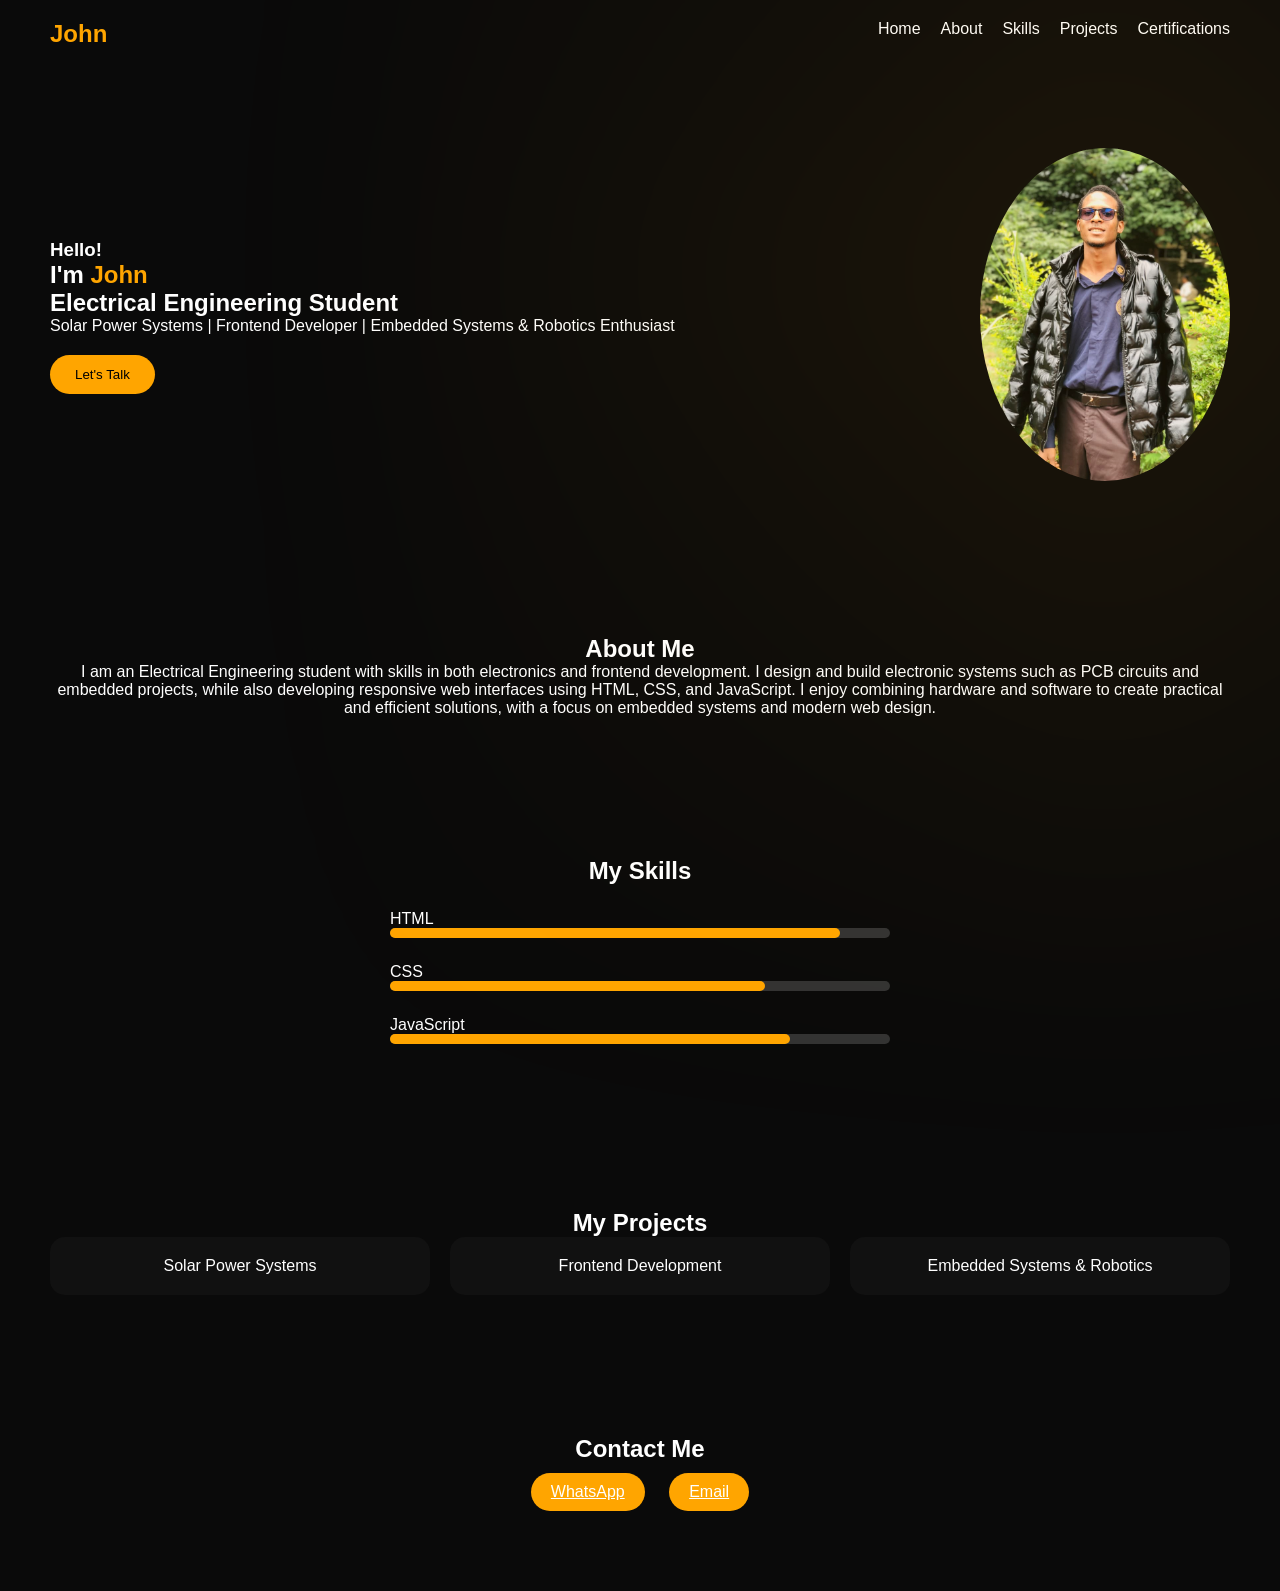
<file: index.html>
<!-- index.html --><!DOCTYPE html><html lang="en">
<head>
  <meta charset="UTF-8">
  <meta name="viewport" content="width=device-width, initial-scale=1.0">
  <title>John Portfolio</title>  <link rel="stylesheet" href="style.css">
</head><body>  <nav>
    <h2>John</h2>
    <ul>
      <li><a href="#">Home</a></li>
      <li><a href="#about">About</a></li>
      <li><a href="#skills">Skills</a></li>
      <li><a href="#projects">Projects</a></li>
      <li><a href="#">Certifications</a></li>
     
    </ul>
  </nav>  <section class="hero">
    <div class="hero-text">
      <h3>Hello!</h3>
      <h1>I'm <span>John</span></h1>
      <h2>Electrical Engineering Student </h2>
      <p>Solar Power Systems | Frontend Developer | Embedded Systems & Robotics Enthusiast</p>
      <button onclick="scrollToContact()">Let's Talk</button>
    </div><div class="hero-img">
  <img src="Assets/images/WhatsApp Image 2026-03-30 at 07.23.21.jpeg" alt="profile">
</div>

  </section>  <section id="about" class="section">
    <h2>About <span>Me</span></h2>
    <p>I am an Electrical Engineering student with skills in both electronics and frontend
     development. I design and build electronic systems such as PCB circuits and embedded
     projects, while also developing responsive web interfaces using HTML, CSS, and JavaScript.
     I enjoy combining hardware and software to create practical and efficient solutions,
      with a focus on embedded systems and modern web design.</p>
  </section>  <section id="skills" class="section skills">
    <h2>My <span>Skills</span></h2><div class="skill">
  <p>HTML</p>
  <div class="bar"><div class="fill html"></div></div>
</div>

<div class="skill">
  <p>CSS</p>
  <div class="bar"><div class="fill css"></div></div>
</div>

<div class="skill">
  <p>JavaScript</p>
  <div class="bar"><div class="fill js"></div></div>
</div>

  </section>  <section id="projects" class="section">
    <h2>My <span>Projects</span></h2>
    <div class="projects">
      <div class="project-card"><a href="solar.html">Solar Power Systems</a></div>
      <div class="project-card"><a href="frontend.html">Frontend Development</a></div>
      <div class="project-card"><a href="robotics.html">Embedded Systems & Robotics</a></div>
    </div>
  </section>  <section id="contact" class="section contact">
    <h2>Contact <span>Me</span></h2>
    <a href="https://wa.me/+2348136494333" target="_blank">WhatsApp</a>
    <a href="mailto:johnudonsi07@gmail.com">Email</a>
  </section>  <script src="script.js"></script></body>
</html>
</file>
<file: style.css>
* {
  margin: 0;
  padding: 0;
  box-sizing: border-box;
  font-family: Arial, sans-serif;
  scroll-behavior: smooth;
}

body {
  background: #0a0a0a;
  color: white;
}

nav {
  display: flex;
  justify-content: space-between;
  padding: 20px 50px;
  position: sticky;
  top: 0;
  background: #0a0a0a;
}

nav h2 {
  color: orange;
}

nav ul {
  display: flex;
  gap: 20px;
  list-style: none;
}

nav a {
  color: white;
  text-decoration: none;
}

.hero {
  display: flex;
  justify-content: space-between;
  align-items: center;
  padding: 80px 50px;
  flex-wrap: wrap;
}

.hero-text h1 span {
  color: orange;
}

.hero-text button {
  margin-top: 20px;
  padding: 12px 25px;
  background: orange;
  border: none;
  border-radius: 25px;
  cursor: pointer;
}

.hero-img {
  position: relative;
}

.hero-img img {
  width: 250px;
  border-radius: 50%;
  z-index: 1;
}

.hero-img::before {
  content: "";
  position: absolute;
  width: 270px;
  height: 270px;
  background: orange;
  border-radius: 50%;
  filter: blur(300px);
  top: -10px;
  left: -10px;
}

.section {
  padding: 70px 50px;
  text-align: center;
}

.skills {
  max-width: 600px;
  margin: auto;
}

.skill {
  margin: 25px 0;
  text-align: left;
}

.bar {
  width: 100%;
  height: 10px;
  background: #333;
  border-radius: 10px;
}

.fill {
  height: 100%;
  background: orange;
  border-radius: 10px;
}

.html { width: 90%; }
.css { width: 75%; }
.js { width: 80%; }

.projects {
  display: grid;
  grid-template-columns: repeat(auto-fit, minmax(250px, 1fr));
  gap: 20px;
}

.project-card {
  background: #111;
  padding: 20px;
  border-radius: 15px;
}

.project-card a{
    color: white;
    text-decoration: none;
}
.contact a {
  display: inline-block;
  margin: 10px;
  padding: 10px 20px;
  background: orange;
  color: white;
  border-radius: 20px;
}

/* MOBILE RESPONSIVENESS */
@media (max-width: 768px) {

  nav {
    padding: 15px 20px;
  }

  nav ul {
    gap: 10px;
    font-size: 14px;
  }

  .hero {
    flex-direction: column;
    text-align: center;
    padding: 50px 20px;
  }

  .hero-text {
    max-width: 100%;
  }

  .hero-text h1 {
    font-size: 28px;
  }

  .hero-text h2 {
    font-size: 20px;
  }

  .hero-img img {
    width: 180px;
  }

  .hero-img::before {
    width: 200px;
    height: 200px;
  }

  .section {
    padding: 50px 20px;
  }

  .projects {
    grid-template-columns: 1fr;
  }

}
</file>
